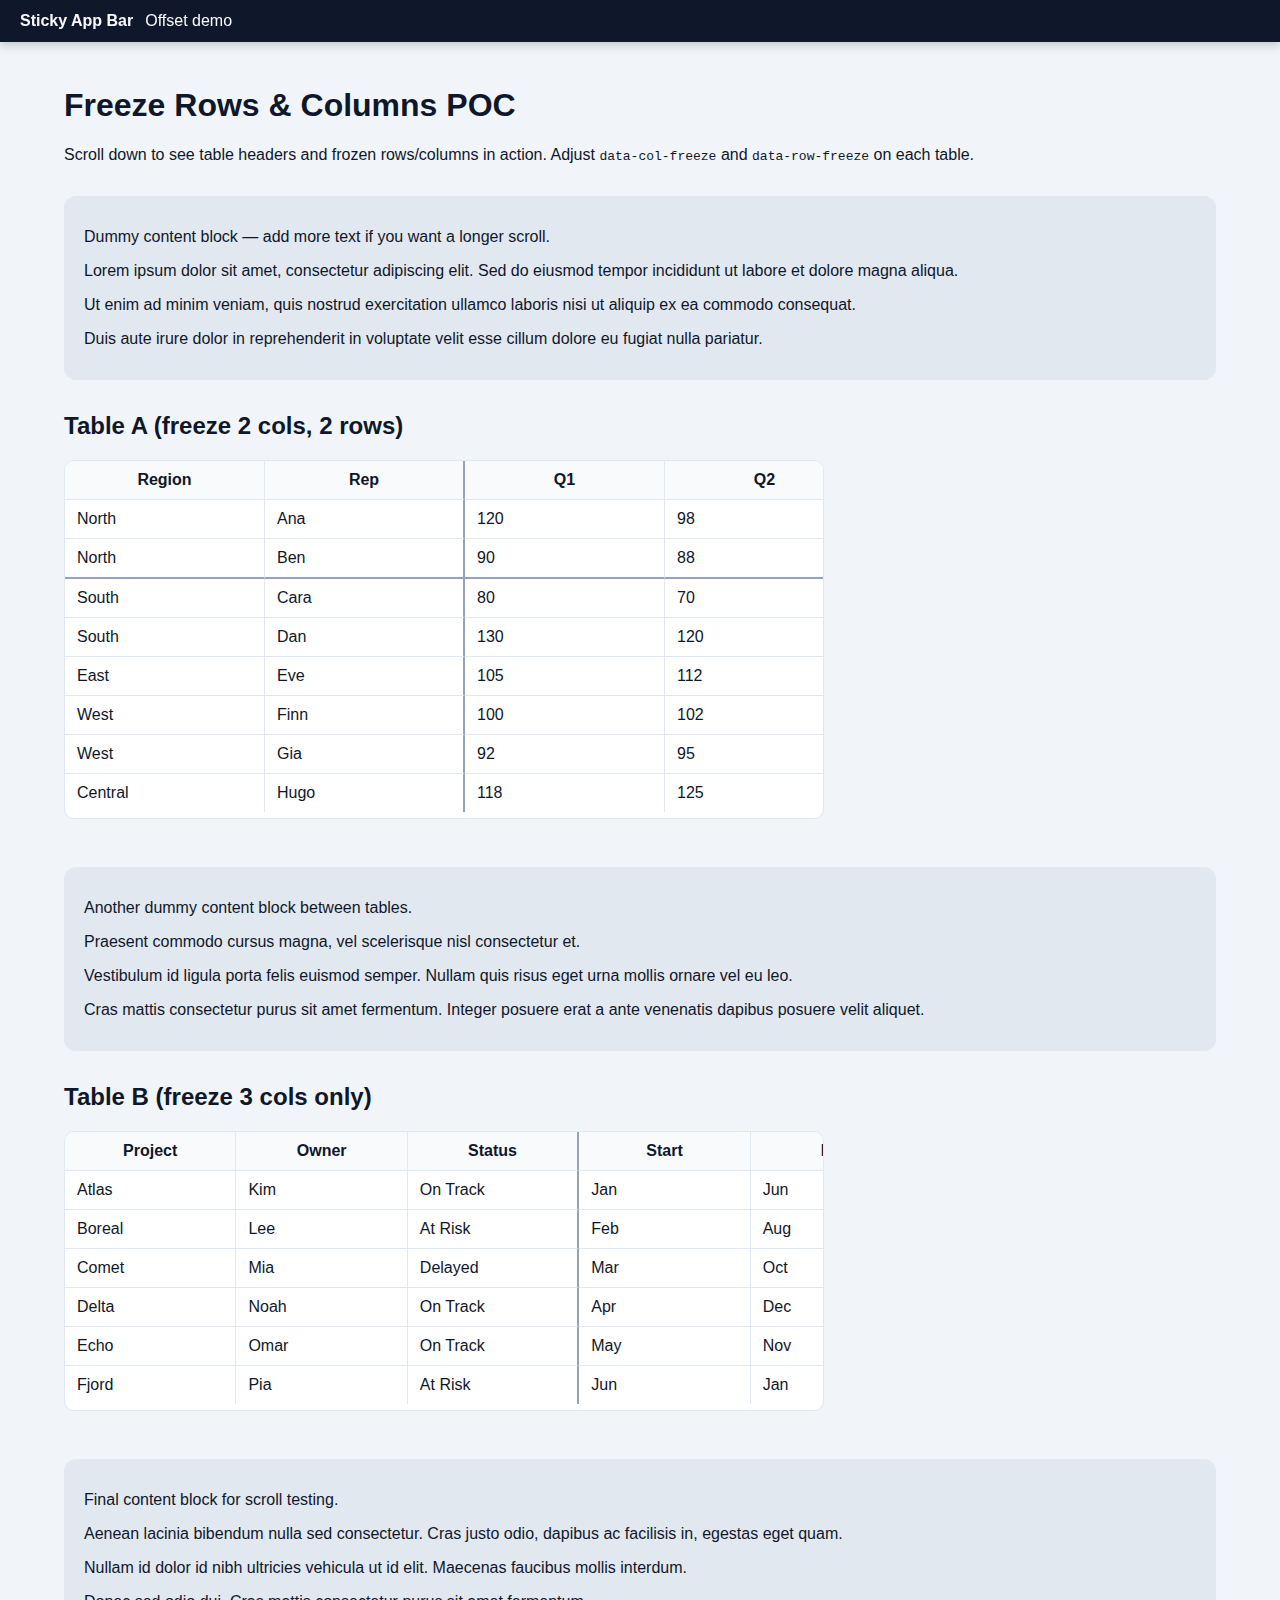
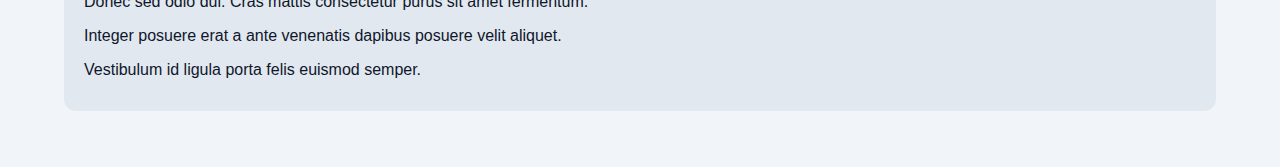
<file: table_freeze_rows_columns/index.html>
<!doctype html>
<html lang="en">
  <head>
    <meta charset="utf-8" />
    <meta name="viewport" content="width=device-width, initial-scale=1" />
    <title>Table Freeze Rows/Columns POC</title>
    <link rel="stylesheet" href="styles.css" />
  </head>
  <body>
    <header class="page-header">
      <div class="page-header__inner">
        <strong>Sticky App Bar</strong>
        <span>Offset demo</span>
      </div>
    </header>

    <main class="page">
      <section class="intro">
        <h1>Freeze Rows & Columns POC</h1>
        <p>
          Scroll down to see table headers and frozen rows/columns in action.
          Adjust <code>data-col-freeze</code> and <code>data-row-freeze</code> on each table.
        </p>
      </section>

      <section class="spacer">
        <p>Dummy content block — add more text if you want a longer scroll.</p>
        <p>Lorem ipsum dolor sit amet, consectetur adipiscing elit. Sed do eiusmod tempor incididunt ut labore et dolore magna aliqua.</p>
        <p>Ut enim ad minim veniam, quis nostrud exercitation ullamco laboris nisi ut aliquip ex ea commodo consequat.</p>
        <p>Duis aute irure dolor in reprehenderit in voluptate velit esse cillum dolore eu fugiat nulla pariatur.</p>
      </section>

      <section class="table-section">
        <h2>Table A (freeze 2 cols, 2 rows)</h2>
        <div class="table-content">
          <table class="freeze-table" data-col-freeze="2" data-row-freeze="2">
            <thead>
              <tr>
                <th>Region</th>
                <th>Rep</th>
                <th>Q1</th>
                <th>Q2</th>
                <th>Q3</th>
                <th>Q4</th>
              </tr>
            </thead>
            <tbody>
              <tr><td>North</td><td>Ana</td><td>120</td><td>98</td><td>110</td><td>140</td></tr>
              <tr><td>North</td><td>Ben</td><td>90</td><td>88</td><td>95</td><td>100</td></tr>
              <tr><td>South</td><td>Cara</td><td>80</td><td>70</td><td>75</td><td>85</td></tr>
              <tr><td>South</td><td>Dan</td><td>130</td><td>120</td><td>115</td><td>150</td></tr>
              <tr><td>East</td><td>Eve</td><td>105</td><td>112</td><td>108</td><td>116</td></tr>
              <tr><td>West</td><td>Finn</td><td>100</td><td>102</td><td>98</td><td>101</td></tr>
              <tr><td>West</td><td>Gia</td><td>92</td><td>95</td><td>94</td><td>99</td></tr>
              <tr><td>Central</td><td>Hugo</td><td>118</td><td>125</td><td>132</td><td>128</td></tr>
            </tbody>
          </table>
        </div>
      </section>

      <section class="spacer">
        <p>Another dummy content block between tables.</p>
        <p>Praesent commodo cursus magna, vel scelerisque nisl consectetur et.</p>
        <p>Vestibulum id ligula porta felis euismod semper. Nullam quis risus eget urna mollis ornare vel eu leo.</p>
        <p>Cras mattis consectetur purus sit amet fermentum. Integer posuere erat a ante venenatis dapibus posuere velit aliquet.</p>
      </section>

      <section class="table-section">
        <h2>Table B (freeze 3 cols only)</h2>
        <div class="table-content">
          <table class="freeze-table" data-col-freeze="3">
            <thead>
              <tr>
                <th>Project</th>
                <th>Owner</th>
                <th>Status</th>
                <th>Start</th>
                <th>End</th>
                <th>Budget</th>
                <th>Risk</th>
              </tr>
            </thead>
            <tbody>
              <tr><td>Atlas</td><td>Kim</td><td>On Track</td><td>Jan</td><td>Jun</td><td>$120k</td><td>Low</td></tr>
              <tr><td>Boreal</td><td>Lee</td><td>At Risk</td><td>Feb</td><td>Aug</td><td>$200k</td><td>Medium</td></tr>
              <tr><td>Comet</td><td>Mia</td><td>Delayed</td><td>Mar</td><td>Oct</td><td>$310k</td><td>High</td></tr>
              <tr><td>Delta</td><td>Noah</td><td>On Track</td><td>Apr</td><td>Dec</td><td>$90k</td><td>Low</td></tr>
              <tr><td>Echo</td><td>Omar</td><td>On Track</td><td>May</td><td>Nov</td><td>$160k</td><td>Low</td></tr>
              <tr><td>Fjord</td><td>Pia</td><td>At Risk</td><td>Jun</td><td>Jan</td><td>$240k</td><td>Medium</td></tr>
            </tbody>
          </table>
        </div>
      </section>

      <section class="spacer">
        <p>Final content block for scroll testing.</p>
        <p>Aenean lacinia bibendum nulla sed consectetur. Cras justo odio, dapibus ac facilisis in, egestas eget quam.</p>
        <p>Nullam id dolor id nibh ultricies vehicula ut id elit. Maecenas faucibus mollis interdum.</p>
        <p>Donec sed odio dui. Cras mattis consectetur purus sit amet fermentum.</p>
        <p>Integer posuere erat a ante venenatis dapibus posuere velit aliquet.</p>
        <p>Vestibulum id ligula porta felis euismod semper.</p>
      </section>
    </main>

    <script src="script.js"></script>
    <script>
      const tableFreeze = new TableFreezeController({
        offsetSelector: ".page-header",
      });
      tableFreeze.init();
    </script>
  </body>
</html>
</file>
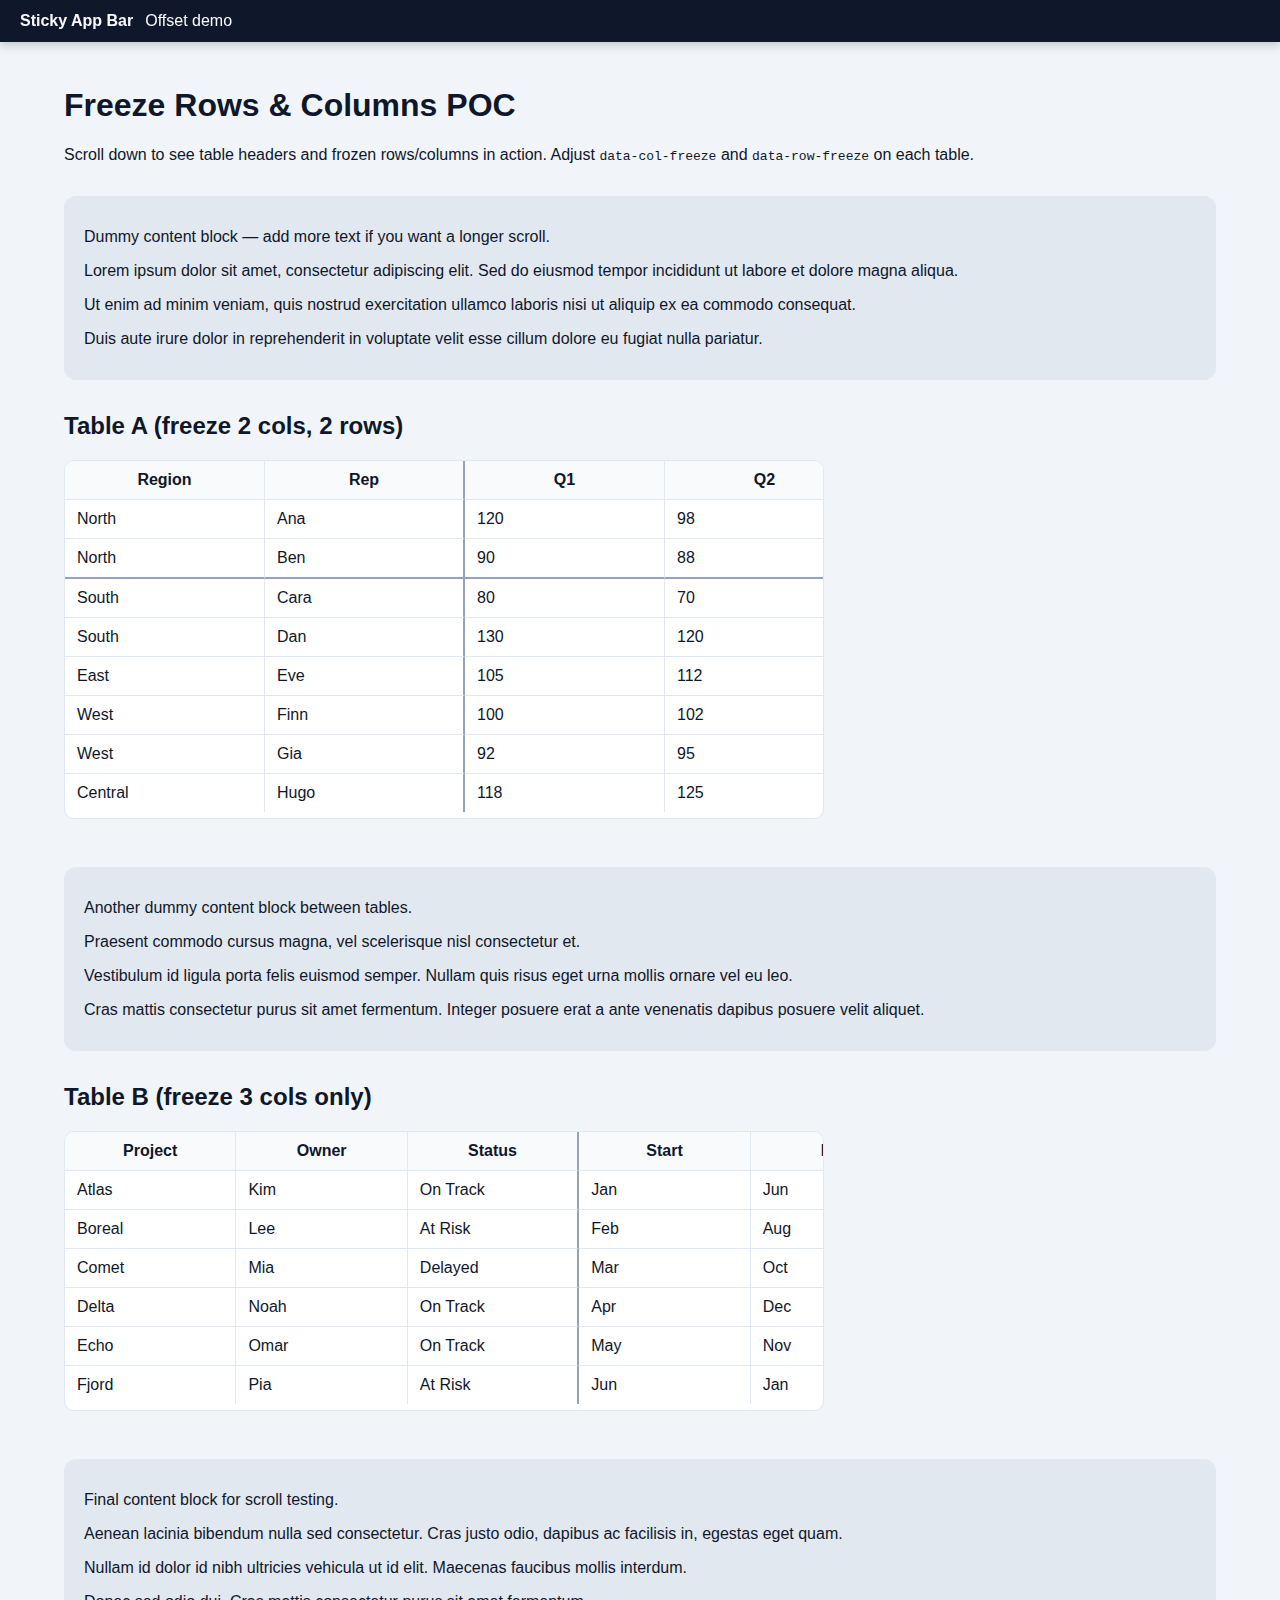
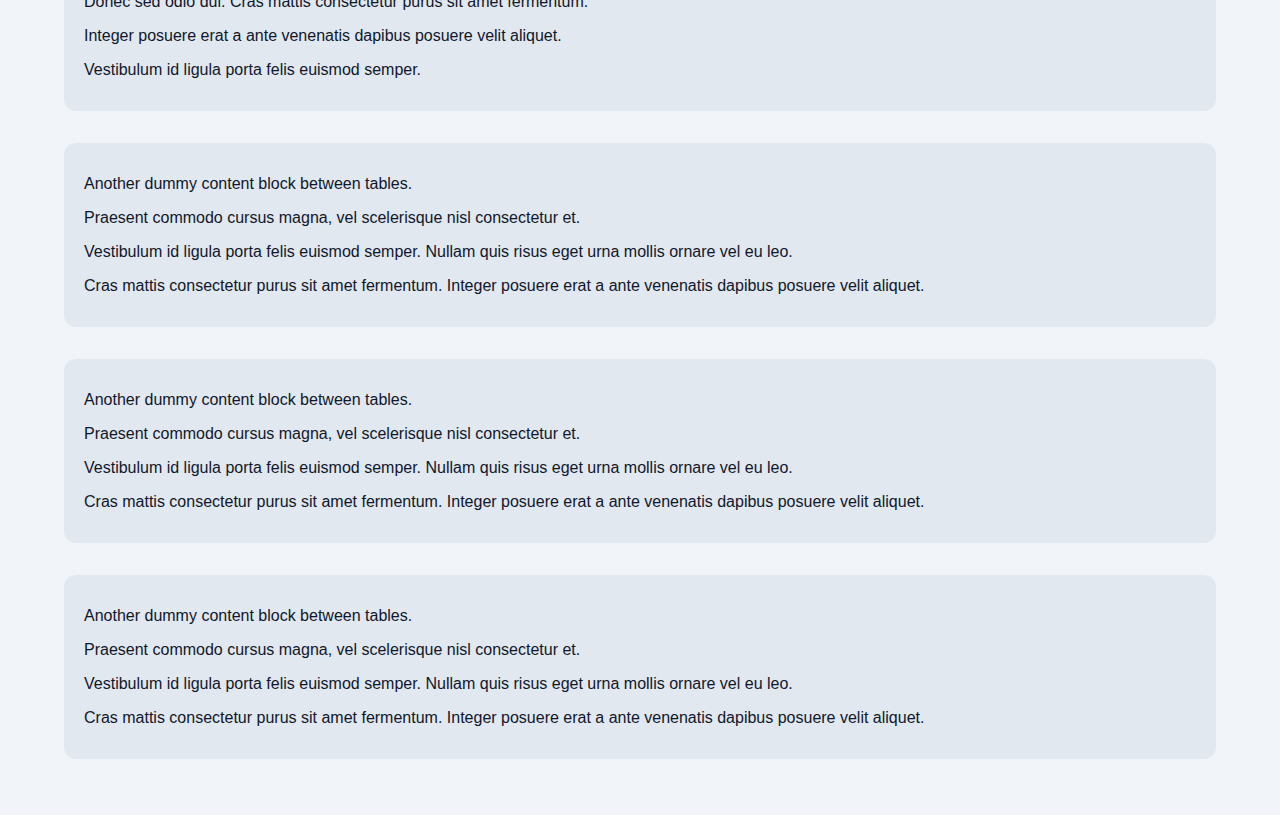
<file: table_freeze_rows_columns_modular/index.html>
<!doctype html>
<html lang="en">
  <head>
    <meta charset="utf-8" />
    <meta name="viewport" content="width=device-width, initial-scale=1" />
    <title>Table Freeze Rows/Columns POC</title>
    <link rel="stylesheet" href="styles.css" />
  </head>
  <body>
    <header class="page-header">
      <div class="page-header__inner">
        <strong>Sticky App Bar</strong>
        <span>Offset demo</span>
      </div>
    </header>

    <main class="page">
      <section class="intro">
        <h1>Freeze Rows & Columns POC</h1>
        <p>
          Scroll down to see table headers and frozen rows/columns in action.
          Adjust <code>data-col-freeze</code> and <code>data-row-freeze</code> on each table.
        </p>
      </section>

      <section class="spacer">
        <p>Dummy content block — add more text if you want a longer scroll.</p>
        <p>Lorem ipsum dolor sit amet, consectetur adipiscing elit. Sed do eiusmod tempor incididunt ut labore et dolore magna aliqua.</p>
        <p>Ut enim ad minim veniam, quis nostrud exercitation ullamco laboris nisi ut aliquip ex ea commodo consequat.</p>
        <p>Duis aute irure dolor in reprehenderit in voluptate velit esse cillum dolore eu fugiat nulla pariatur.</p>
      </section>

      <section class="table-section">
        <h2>Table A (freeze 2 cols, 2 rows)</h2>
        <div class="table-content">
          <table class="freeze-table" data-col-freeze="2" data-row-freeze="2">
            <thead>
              <tr>
                <th>Region</th>
                <th>Rep</th>
                <th>Q1</th>
                <th>Q2</th>
                <th>Q3</th>
                <th>Q4</th>
              </tr>
            </thead>
            <tbody>
              <tr><td>North</td><td>Ana</td><td>120</td><td>98</td><td>110</td><td>140</td></tr>
              <tr><td>North</td><td>Ben</td><td>90</td><td>88</td><td>95</td><td>100</td></tr>
              <tr><td>South</td><td>Cara</td><td>80</td><td>70</td><td>75</td><td>85</td></tr>
              <tr><td>South</td><td>Dan</td><td>130</td><td>120</td><td>115</td><td>150</td></tr>
              <tr><td>East</td><td>Eve</td><td>105</td><td>112</td><td>108</td><td>116</td></tr>
              <tr><td>West</td><td>Finn</td><td>100</td><td>102</td><td>98</td><td>101</td></tr>
              <tr><td>West</td><td>Gia</td><td>92</td><td>95</td><td>94</td><td>99</td></tr>
              <tr><td>Central</td><td>Hugo</td><td>118</td><td>125</td><td>132</td><td>128</td></tr>
            </tbody>
          </table>
        </div>
      </section>

      <section class="spacer">
        <p>Another dummy content block between tables.</p>
        <p>Praesent commodo cursus magna, vel scelerisque nisl consectetur et.</p>
        <p>Vestibulum id ligula porta felis euismod semper. Nullam quis risus eget urna mollis ornare vel eu leo.</p>
        <p>Cras mattis consectetur purus sit amet fermentum. Integer posuere erat a ante venenatis dapibus posuere velit aliquet.</p>
      </section>


      <section class="table-section">
        <h2>Table B (freeze 3 cols only)</h2>
        <div class="table-content">
          <table class="freeze-table" data-col-freeze="3">
            <thead>
              <tr>
                <th>Project</th>
                <th>Owner</th>
                <th>Status</th>
                <th>Start</th>
                <th>End</th>
                <th>Budget</th>
                <th>Risk</th>
              </tr>
            </thead>
            <tbody>
              <tr><td>Atlas</td><td>Kim</td><td>On Track</td><td>Jan</td><td>Jun</td><td>$120k</td><td>Low</td></tr>
              <tr><td>Boreal</td><td>Lee</td><td>At Risk</td><td>Feb</td><td>Aug</td><td>$200k</td><td>Medium</td></tr>
              <tr><td>Comet</td><td>Mia</td><td>Delayed</td><td>Mar</td><td>Oct</td><td>$310k</td><td>High</td></tr>
              <tr><td>Delta</td><td>Noah</td><td>On Track</td><td>Apr</td><td>Dec</td><td>$90k</td><td>Low</td></tr>
              <tr><td>Echo</td><td>Omar</td><td>On Track</td><td>May</td><td>Nov</td><td>$160k</td><td>Low</td></tr>
              <tr><td>Fjord</td><td>Pia</td><td>At Risk</td><td>Jun</td><td>Jan</td><td>$240k</td><td>Medium</td></tr>
            </tbody>
          </table>
        </div>
      </section>

      <section class="spacer">
        <p>Final content block for scroll testing.</p>
        <p>Aenean lacinia bibendum nulla sed consectetur. Cras justo odio, dapibus ac facilisis in, egestas eget quam.</p>
        <p>Nullam id dolor id nibh ultricies vehicula ut id elit. Maecenas faucibus mollis interdum.</p>
        <p>Donec sed odio dui. Cras mattis consectetur purus sit amet fermentum.</p>
        <p>Integer posuere erat a ante venenatis dapibus posuere velit aliquet.</p>
        <p>Vestibulum id ligula porta felis euismod semper.</p>
      </section>

      
       <section class="spacer">
        <p>Another dummy content block between tables.</p>
        <p>Praesent commodo cursus magna, vel scelerisque nisl consectetur et.</p>
        <p>Vestibulum id ligula porta felis euismod semper. Nullam quis risus eget urna mollis ornare vel eu leo.</p>
        <p>Cras mattis consectetur purus sit amet fermentum. Integer posuere erat a ante venenatis dapibus posuere velit aliquet.</p>
      </section>


       <section class="spacer">
        <p>Another dummy content block between tables.</p>
        <p>Praesent commodo cursus magna, vel scelerisque nisl consectetur et.</p>
        <p>Vestibulum id ligula porta felis euismod semper. Nullam quis risus eget urna mollis ornare vel eu leo.</p>
        <p>Cras mattis consectetur purus sit amet fermentum. Integer posuere erat a ante venenatis dapibus posuere velit aliquet.</p>
      </section>


       <section class="spacer">
        <p>Another dummy content block between tables.</p>
        <p>Praesent commodo cursus magna, vel scelerisque nisl consectetur et.</p>
        <p>Vestibulum id ligula porta felis euismod semper. Nullam quis risus eget urna mollis ornare vel eu leo.</p>
        <p>Cras mattis consectetur purus sit amet fermentum. Integer posuere erat a ante venenatis dapibus posuere velit aliquet.</p>
      </section>
    </main>

    <script type="module">
      import TableFreezeController from './table-freeze-controller.js';
      
      const tableFreeze = new TableFreezeController({
        offsetSelector: ".page-header",
      });
      tableFreeze.init();
      
      // Expose for debugging (optional)
      window.tableFreeze = tableFreeze;
    </script>
  </body>
</html>
</file>
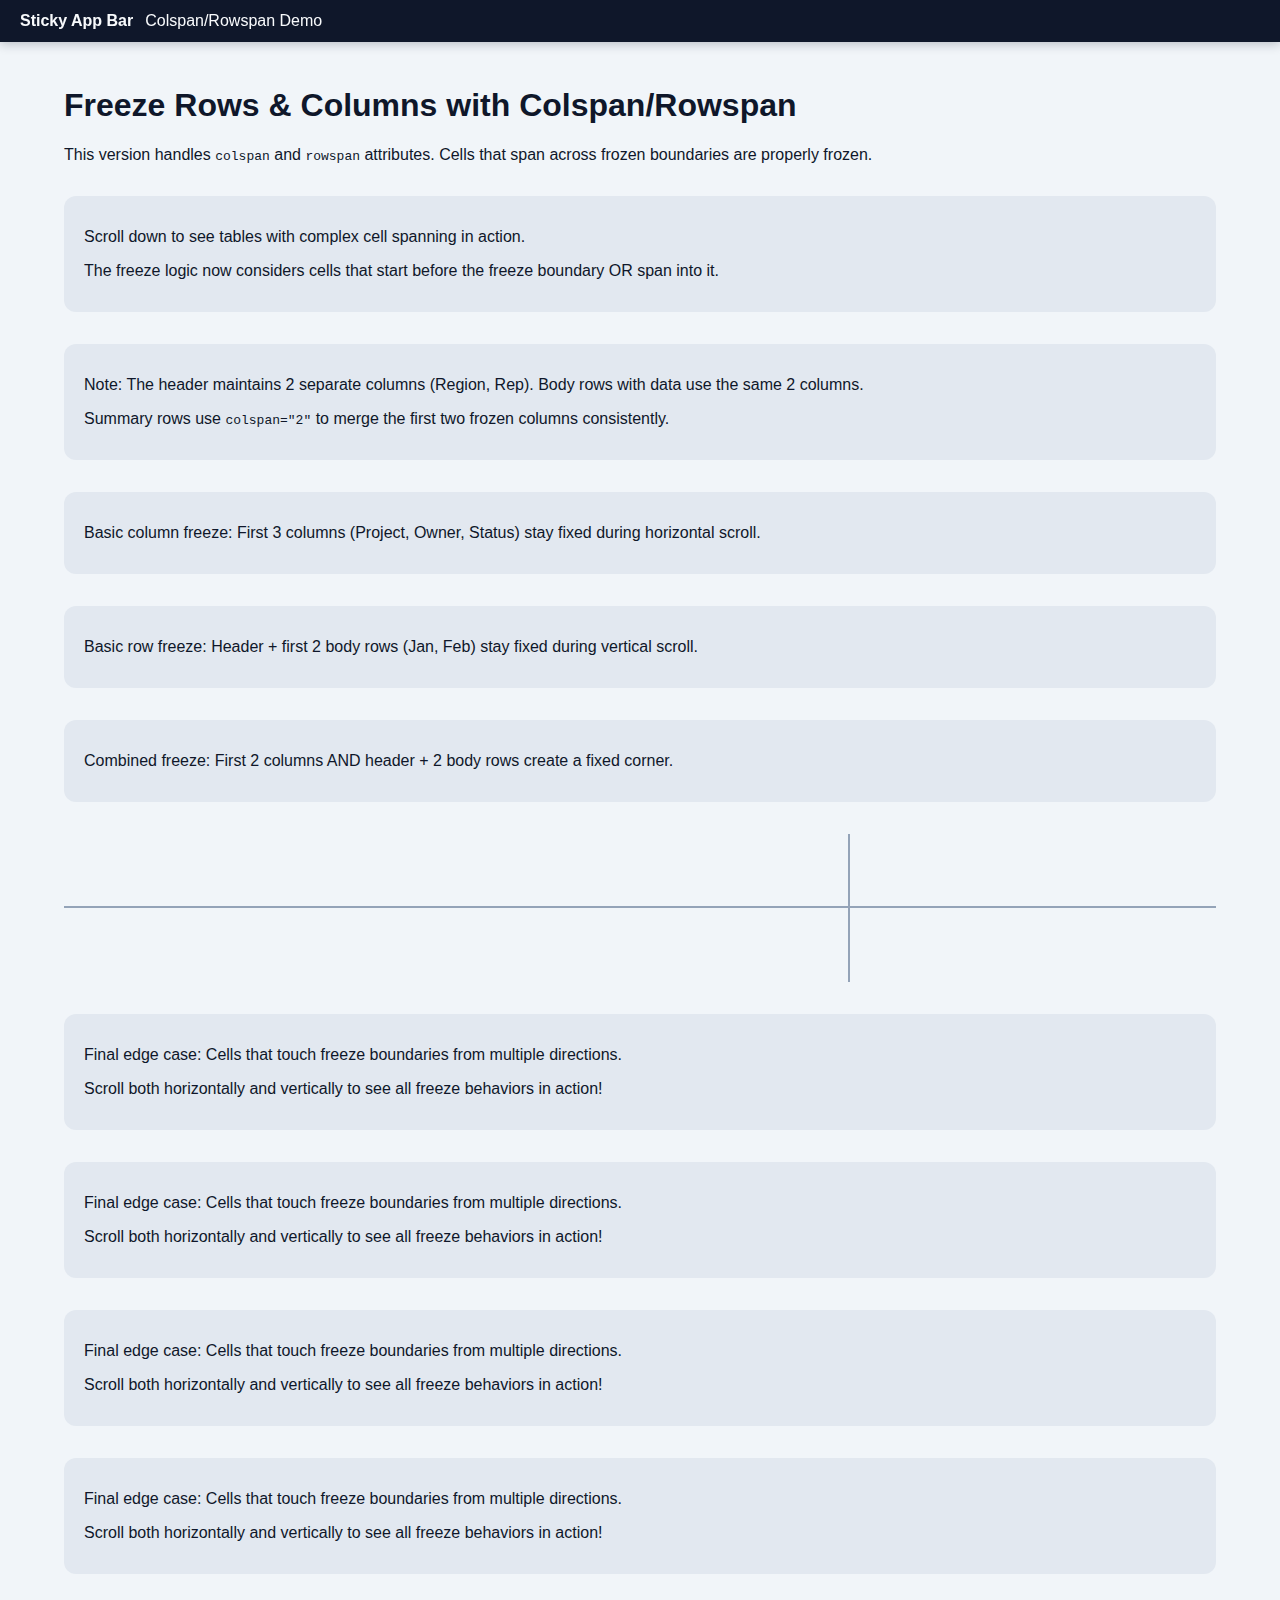
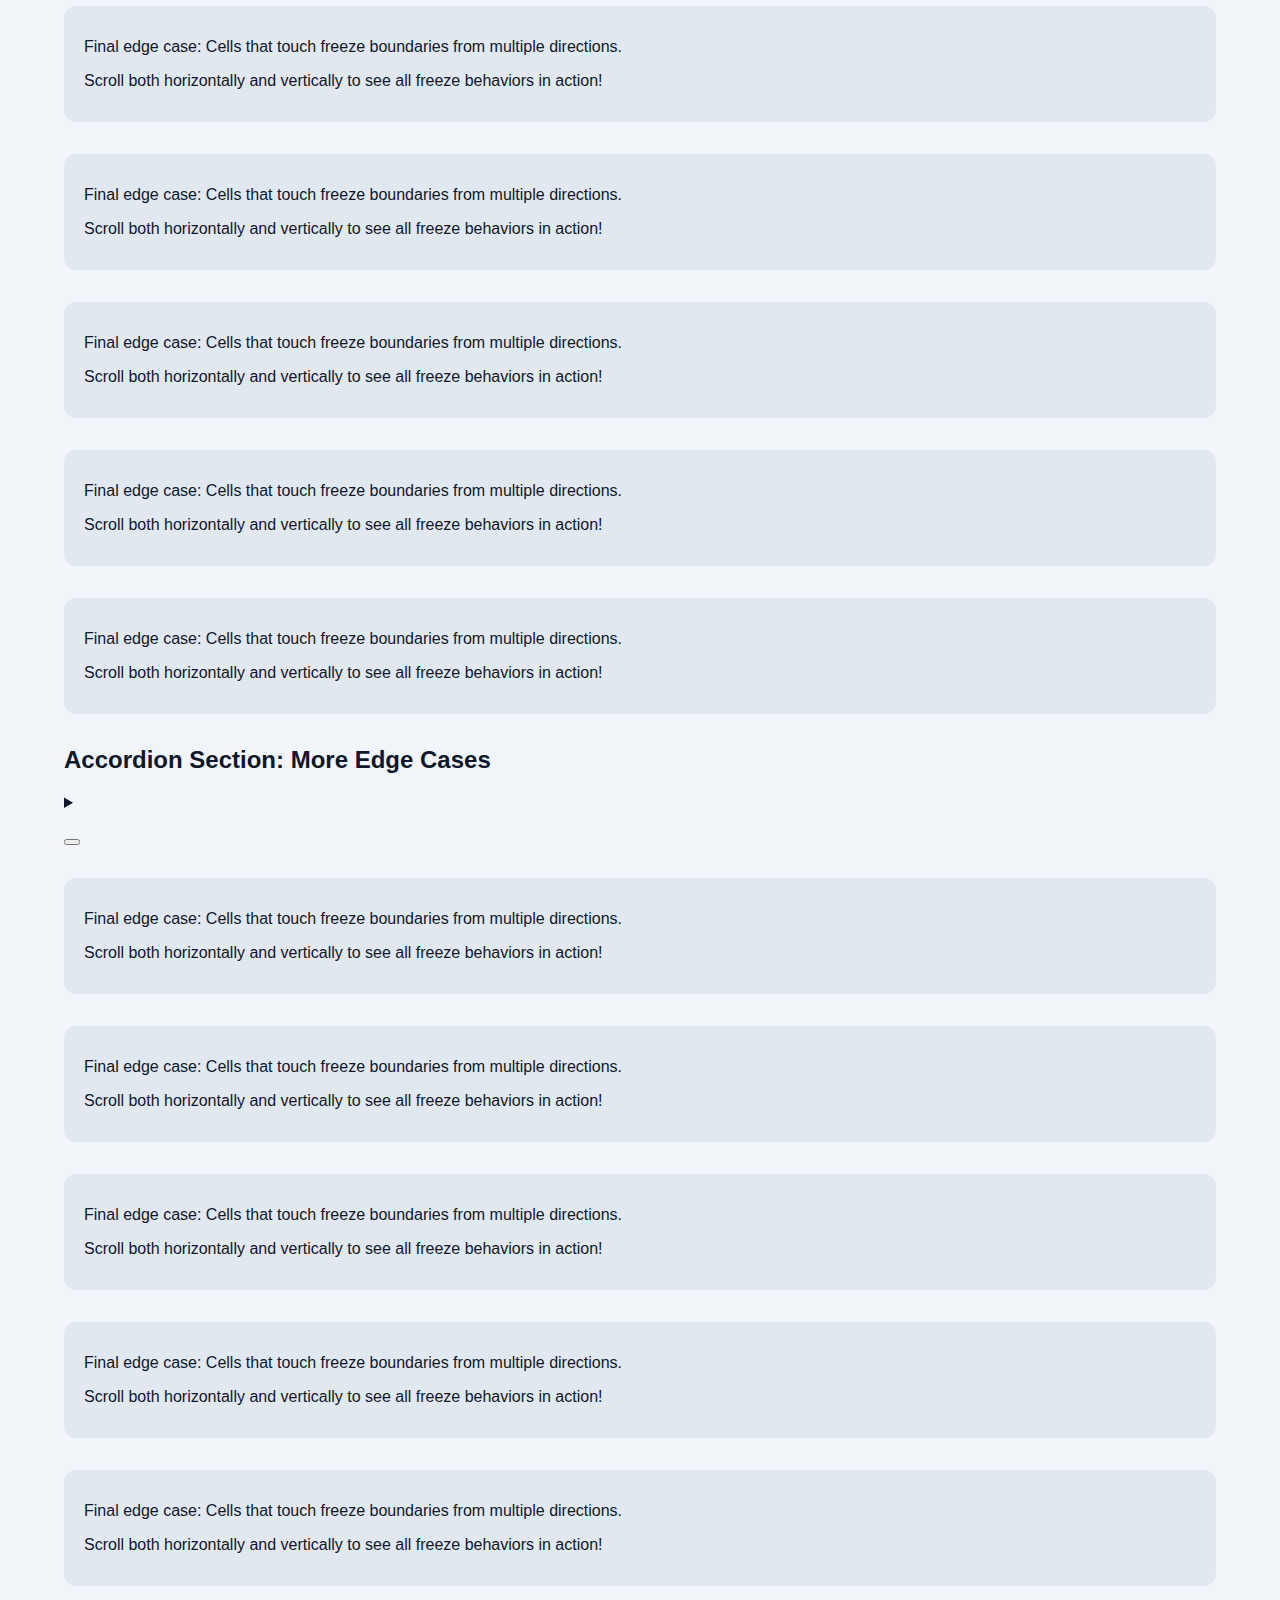
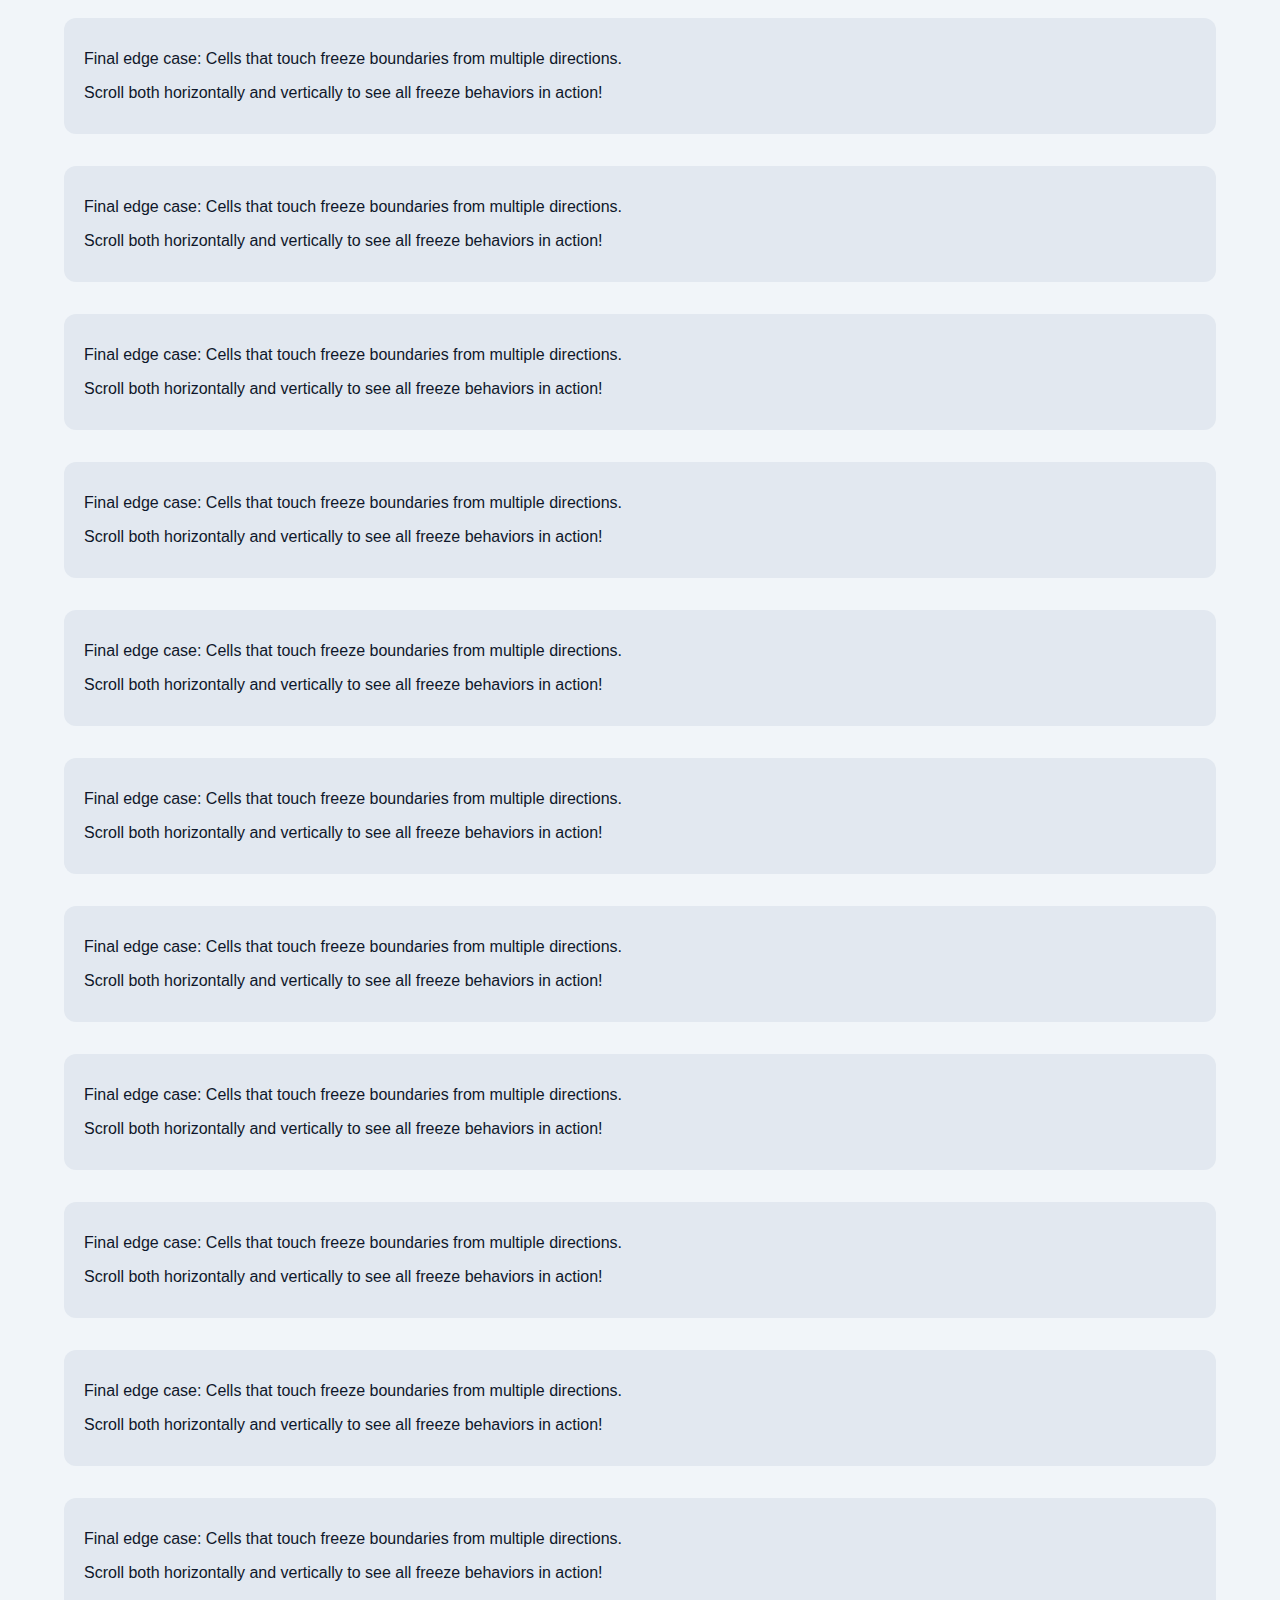
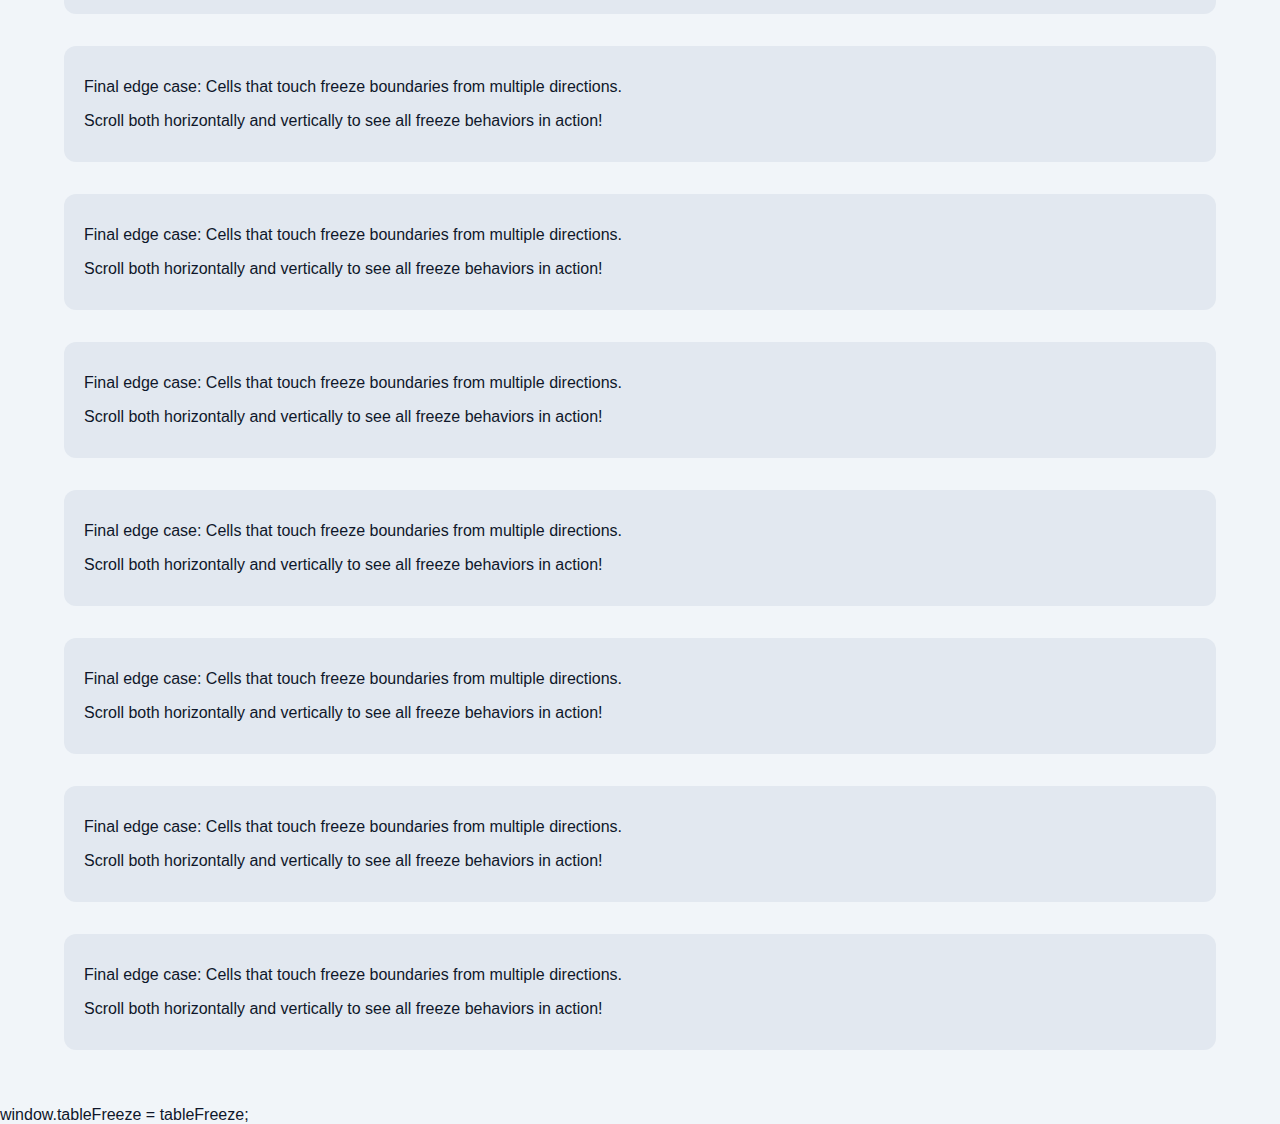
<file: table_freeze_rows_columns_spans/index.html>
<!doctype html>
<html lang="en">

<head>
  <meta charset="utf-8" />
  <meta name="viewport" content="width=device-width, initial-scale=1" />
  <title>Table Freeze with Colspan/Rowspan Support</title>
  <link rel="stylesheet"
    href="https://cdn.document360.net/static/editor360-assets/itcss/compiled-css/prod/preview.min.css">
  <link rel="stylesheet" href="styles.css" />
</head>

<body>
  <header class="page-header">
    <div class="page-header__inner">
      <strong>Sticky App Bar</strong>
      <span>Colspan/Rowspan Demo</span>
    </div>
  </header>

  <main class="page editor360-published-content">
    <section class="intro">
      <h1>Freeze Rows & Columns with Colspan/Rowspan</h1>
      <p>
        This version handles <code>colspan</code> and <code>rowspan</code> attributes.
        Cells that span across frozen boundaries are properly frozen.
      </p>
    </section>

    <section class="spacer">
      <p>Scroll down to see tables with complex cell spanning in action.</p>
      <p>The freeze logic now considers cells that start before the freeze boundary OR span into it.</p>
    </section>

    <section class="spacer">
      <p>Note: The header maintains 2 separate columns (Region, Rep). Body rows with data use the same 2 columns.</p>
      <p>Summary rows use <code>colspan="2"</code> to merge the first two frozen columns consistently.</p>
    </section>

    <!-- BASIC EXAMPLES: No Spans -->

    <section class="spacer">
      <p>Basic column freeze: First 3 columns (Project, Owner, Status) stay fixed during horizontal scroll.</p>
    </section>

    <section class="spacer">
      <p>Basic row freeze: Header + first 2 body rows (Jan, Feb) stay fixed during vertical scroll.</p>
    </section>

    <section class="spacer">
      <p>Combined freeze: First 2 columns AND header + 2 body rows create a fixed corner.</p>
    </section>

    <div data-type="table-content">
      <table width="1572" class="editor360-table" borderstyle="solid" data-row-freeze="4" data-col-freeze="2"
        style="max-width:1572px;width:1572px;">
        <colgroup>
          <col style="width:393px;">
          <col style="width:393px;">
          <col style="width:393px;">
          <col style="width:393px;">
        </colgroup>
        <tbody>
          <tr>
            <th colspan="1" rowspan="1" colwidth="393">
              <p data-block-id="mldplm4b-93mjg4-127"></p>
            </th>
            <th colspan="1" rowspan="1" colwidth="393">
              <p data-block-id="mldplzk2-h9u83w-129"></p>
            </th>
            <th colspan="1" rowspan="1" colwidth="393">
              <p data-block-id="mldpodkw-m3h9a8-161"></p>
            </th>
            <th colspan="1" rowspan="1" colwidth="393">
              <p data-block-id="mldpm8zw-a09l1u-130"></p>
            </th>
          </tr>
          <tr>
            <td colspan="1" rowspan="1" colwidth="393">
              <p data-block-id="mldpodkw-gxuo0n-162"></p>
            </td>
            <td colspan="1" rowspan="1" colwidth="393">
              <p data-block-id="mldpodkw-ijdnt4-163"></p>
            </td>
            <td colspan="1" rowspan="1" colwidth="393">
              <p data-block-id="mldpodkw-r6v6w3-164"></p>
            </td>
            <td colspan="1" rowspan="1" colwidth="393">
              <p data-block-id="mldpodkx-0rpq99-165"></p>
            </td>
          </tr>
          <tr>
            <td colspan="1" rowspan="1" colwidth="393">
              <p data-block-id="mldpodkx-oeu9cv-166"></p>
            </td>
            <td colspan="1" rowspan="1" colwidth="393">
              <p data-block-id="mldpodkx-epe92z-167"></p>
            </td>
            <td colspan="1" rowspan="1" colwidth="393">
              <p data-block-id="mldpodkx-dh1owz-168"></p>
            </td>
            <td colspan="1" rowspan="1" colwidth="393">
              <p data-block-id="mldpodkx-6hpn8d-169"></p>
            </td>
          </tr>
          <tr>
            <td colspan="1" rowspan="1" colwidth="393">
              <p data-block-id="mldpmidl-irfxvc-133"></p>
            </td>
            <td colspan="1" rowspan="1" colwidth="393">
              <p data-block-id="mldpodkx-5gl3pm-170"></p>
            </td>
            <td colspan="1" rowspan="1" colwidth="393">
              <p data-block-id="mldpodkx-x9z4pe-171"></p>
            </td>
            <td colspan="1" rowspan="1" colwidth="393">
              <p data-block-id="mldpodky-ott9qa-172"></p>
            </td>
          </tr>
          <tr>
            <td colspan="1" rowspan="1" colwidth="393">
              <p data-block-id="mldpmfek-z087qu-132"></p>
            </td>
            <td colspan="1" rowspan="1" colwidth="393">
              <p data-block-id="mldpodky-ahh3nu-173"></p>
            </td>
            <td colspan="1" rowspan="1" colwidth="393">
              <p data-block-id="mldpodky-xwu2nc-174"></p>
            </td>
            <td colspan="1" rowspan="1" colwidth="393">
              <p data-block-id="mldpodky-odgvf2-175"></p>
            </td>
          </tr>
          <tr>
            <td colspan="1" rowspan="1" colwidth="393">
              <p data-block-id="mldpmd45-t1haql-131"></p>
            </td>
            <td colspan="1" rowspan="1" colwidth="393">
              <p data-block-id="mldpodky-bn1sgb-176"></p>
            </td>
            <td colspan="1" rowspan="1" colwidth="393">
              <div data-type="table-content">
                <table width="354" class="editor360-table" borderstyle="solid" style="max-width:354px;width:354px;">
                  <colgroup>
                    <col style="width:118px;">
                    <col style="width:118px;">
                    <col style="width:118px;">
                  </colgroup>
                  <tbody>
                    <tr>
                      <th colspan="1" rowspan="1" colwidth="118">
                        <p data-block-id="mldpn63h-eef8et-135"></p>
                      </th>
                      <th colspan="1" rowspan="1" colwidth="118">
                        <p data-block-id="mldpodkz-1fsg85-177"></p>
                      </th>
                      <th colspan="1" rowspan="1" colwidth="118">
                        <p data-block-id="mldpodkz-i77rdo-178"></p>
                      </th>
                    </tr>
                    <tr>
                      <td colspan="1" rowspan="1" colwidth="118">
                        <p data-block-id="mldpodkz-2wt04n-179"></p>
                      </td>
                      <td colspan="1" rowspan="1" colwidth="118">
                        <p data-block-id="mldpodkz-933lnm-180"></p>
                      </td>
                      <td colspan="1" rowspan="1" colwidth="118">
                        <p data-block-id="mldpodkz-y9yyvh-181"></p>
                      </td>
                    </tr>
                    <tr>
                      <td colspan="1" rowspan="1" colwidth="118">
                        <p data-block-id="mldpodkz-vu4uix-182"></p>
                      </td>
                      <td colspan="1" rowspan="1" colwidth="118">
                        <p data-block-id="mldpodkz-ddoqen-183"></p>
                      </td>
                      <td colspan="1" rowspan="1" colwidth="118">
                        <p data-block-id="mldpodkz-8efg49-184"></p>
                      </td>
                    </tr>
                  </tbody>
                </table>
              </div>
            </td>
            <td colspan="1" rowspan="1" colwidth="393">
              <p data-block-id="mldpodl0-zgkk9y-185"></p>
            </td>
          </tr>
        </tbody>
      </table>
    </div>


    <!-- COLSPAN EXAMPLES -->


    <section class="spacer">
      <p>Final edge case: Cells that touch freeze boundaries from multiple directions.</p>
      <p>Scroll both horizontally and vertically to see all freeze behaviors in action!</p>
    </section>
    <section class="spacer">
      <p>Final edge case: Cells that touch freeze boundaries from multiple directions.</p>
      <p>Scroll both horizontally and vertically to see all freeze behaviors in action!</p>
    </section>
    <section class="spacer">
      <p>Final edge case: Cells that touch freeze boundaries from multiple directions.</p>
      <p>Scroll both horizontally and vertically to see all freeze behaviors in action!</p>
    </section>
    <section class="spacer">
      <p>Final edge case: Cells that touch freeze boundaries from multiple directions.</p>
      <p>Scroll both horizontally and vertically to see all freeze behaviors in action!</p>
    </section>
    <section class="spacer">
      <p>Final edge case: Cells that touch freeze boundaries from multiple directions.</p>
      <p>Scroll both horizontally and vertically to see all freeze behaviors in action!</p>
    </section>
    <section class="spacer">
      <p>Final edge case: Cells that touch freeze boundaries from multiple directions.</p>
      <p>Scroll both horizontally and vertically to see all freeze behaviors in action!</p>
    </section>
    <section class="spacer">
      <p>Final edge case: Cells that touch freeze boundaries from multiple directions.</p>
      <p>Scroll both horizontally and vertically to see all freeze behaviors in action!</p>
    </section>
    <section class="spacer">
      <p>Final edge case: Cells that touch freeze boundaries from multiple directions.</p>
      <p>Scroll both horizontally and vertically to see all freeze behaviors in action!</p>
    </section>
    <section class="spacer">
      <p>Final edge case: Cells that touch freeze boundaries from multiple directions.</p>
      <p>Scroll both horizontally and vertically to see all freeze behaviors in action!</p>
    </section>
    <section class="accordion">
      <h2>Accordion Section: More Edge Cases</h2>
      <div class="details-wrapper details-wrapper_rendered" data-type="details-wrapper">
        <details data-opened="true" data-button-align="right" data-details-border="withBorder" data-expand-icon="arrow"
          data-lock="false">
          <summary>
            <p data-block-id="mldpljlg-ajrds6-124"></p>
          </summary>
          <div data-type="details-content">
            <div data-type="table-content">
              <table width="1572" class="editor360-table" borderstyle="solid" data-row-freeze="4" data-col-freeze="2"
                style="max-width:1572px;width:1572px;">
                <colgroup>
                  <col style="width:393px;">
                  <col style="width:393px;">
                  <col style="width:393px;">
                  <col style="width:393px;">
                </colgroup>
                <tbody>
                  <tr>
                    <th colspan="1" rowspan="1" colwidth="393">
                      <p data-block-id="mldplm4b-93mjg4-127"></p>
                    </th>
                    <th colspan="1" rowspan="1" colwidth="393">
                      <p data-block-id="mldplzk2-h9u83w-129"></p>
                    </th>
                    <th colspan="1" rowspan="1" colwidth="393">
                      <p data-block-id="mldpodkw-m3h9a8-161"></p>
                    </th>
                    <th colspan="1" rowspan="1" colwidth="393">
                      <p data-block-id="mldpm8zw-a09l1u-130"></p>
                    </th>
                  </tr>
                  <tr>
                    <td colspan="1" rowspan="1" colwidth="393">
                      <p data-block-id="mldpodkw-gxuo0n-162"></p>
                    </td>
                    <td colspan="1" rowspan="1" colwidth="393">
                      <p data-block-id="mldpodkw-ijdnt4-163"></p>
                    </td>
                    <td colspan="1" rowspan="1" colwidth="393">
                      <p data-block-id="mldpodkw-r6v6w3-164"></p>
                    </td>
                    <td colspan="1" rowspan="1" colwidth="393">
                      <p data-block-id="mldpodkx-0rpq99-165"></p>
                    </td>
                  </tr>
                  <tr>
                    <td colspan="1" rowspan="1" colwidth="393">
                      <p data-block-id="mldpodkx-oeu9cv-166"></p>
                    </td>
                    <td colspan="1" rowspan="1" colwidth="393">
                      <p data-block-id="mldpodkx-epe92z-167"></p>
                    </td>
                    <td colspan="1" rowspan="1" colwidth="393">
                      <p data-block-id="mldpodkx-dh1owz-168"></p>
                    </td>
                    <td colspan="1" rowspan="1" colwidth="393">
                      <p data-block-id="mldpodkx-6hpn8d-169"></p>
                    </td>
                  </tr>
                  <tr>
                    <td colspan="1" rowspan="1" colwidth="393">
                      <p data-block-id="mldpmidl-irfxvc-133"></p>
                    </td>
                    <td colspan="1" rowspan="1" colwidth="393">
                      <p data-block-id="mldpodkx-5gl3pm-170"></p>
                    </td>
                    <td colspan="1" rowspan="1" colwidth="393">
                      <p data-block-id="mldpodkx-x9z4pe-171"></p>
                    </td>
                    <td colspan="1" rowspan="1" colwidth="393">
                      <p data-block-id="mldpodky-ott9qa-172"></p>
                    </td>
                  </tr>
                  <tr>
                    <td colspan="1" rowspan="1" colwidth="393">
                      <p data-block-id="mldpmfek-z087qu-132"></p>
                    </td>
                    <td colspan="1" rowspan="1" colwidth="393">
                      <p data-block-id="mldpodky-ahh3nu-173"></p>
                    </td>
                    <td colspan="1" rowspan="1" colwidth="393">
                      <p data-block-id="mldpodky-xwu2nc-174"></p>
                    </td>
                    <td colspan="1" rowspan="1" colwidth="393">
                      <p data-block-id="mldpodky-odgvf2-175"></p>
                    </td>
                  </tr>
                  <tr>
                    <td colspan="1" rowspan="1" colwidth="393">
                      <p data-block-id="mldpmd45-t1haql-131"></p>
                    </td>
                    <td colspan="1" rowspan="1" colwidth="393">
                      <p data-block-id="mldpodky-bn1sgb-176"></p>
                    </td>
                    <td colspan="1" rowspan="1" colwidth="393">
                      <div data-type="table-content">
                        <table width="354" class="editor360-table" borderstyle="solid"
                          style="max-width:354px;width:354px;">
                          <colgroup>
                            <col style="width:118px;">
                            <col style="width:118px;">
                            <col style="width:118px;">
                          </colgroup>
                          <tbody>
                            <tr>
                              <th colspan="1" rowspan="1" colwidth="118">
                                <p data-block-id="mldpn63h-eef8et-135"></p>
                              </th>
                              <th colspan="1" rowspan="1" colwidth="118">
                                <p data-block-id="mldpodkz-1fsg85-177"></p>
                              </th>
                              <th colspan="1" rowspan="1" colwidth="118">
                                <p data-block-id="mldpodkz-i77rdo-178"></p>
                              </th>
                            </tr>
                            <tr>
                              <td colspan="1" rowspan="1" colwidth="118">
                                <p data-block-id="mldpodkz-2wt04n-179"></p>
                              </td>
                              <td colspan="1" rowspan="1" colwidth="118">
                                <p data-block-id="mldpodkz-933lnm-180"></p>
                              </td>
                              <td colspan="1" rowspan="1" colwidth="118">
                                <p data-block-id="mldpodkz-y9yyvh-181"></p>
                              </td>
                            </tr>
                            <tr>
                              <td colspan="1" rowspan="1" colwidth="118">
                                <p data-block-id="mldpodkz-vu4uix-182"></p>
                              </td>
                              <td colspan="1" rowspan="1" colwidth="118">
                                <p data-block-id="mldpodkz-ddoqen-183"></p>
                              </td>
                              <td colspan="1" rowspan="1" colwidth="118">
                                <p data-block-id="mldpodkz-8efg49-184"></p>
                              </td>
                            </tr>
                          </tbody>
                        </table>
                      </div>
                    </td>
                    <td colspan="1" rowspan="1" colwidth="393">
                      <p data-block-id="mldpodl0-zgkk9y-185"></p>
                    </td>
                  </tr>
                </tbody>
              </table>
            </div>
          </div>
        </details><button class="details-arrow" type="details"></button>
      </div>

      <p data-block-id="mldpljlg-o5m30n-126"></p>
    </section>
    <section class="spacer">
      <p>Final edge case: Cells that touch freeze boundaries from multiple directions.</p>
      <p>Scroll both horizontally and vertically to see all freeze behaviors in action!</p>
    </section>
    <section class="spacer">
      <p>Final edge case: Cells that touch freeze boundaries from multiple directions.</p>
      <p>Scroll both horizontally and vertically to see all freeze behaviors in action!</p>
    </section>
    <section class="spacer">
      <p>Final edge case: Cells that touch freeze boundaries from multiple directions.</p>
      <p>Scroll both horizontally and vertically to see all freeze behaviors in action!</p>
    </section>
    <section class="spacer">
      <p>Final edge case: Cells that touch freeze boundaries from multiple directions.</p>
      <p>Scroll both horizontally and vertically to see all freeze behaviors in action!</p>
    </section>
    <section class="spacer">
      <p>Final edge case: Cells that touch freeze boundaries from multiple directions.</p>
      <p>Scroll both horizontally and vertically to see all freeze behaviors in action!</p>
    </section>
    <section class="spacer">
      <p>Final edge case: Cells that touch freeze boundaries from multiple directions.</p>
      <p>Scroll both horizontally and vertically to see all freeze behaviors in action!</p>
    </section>
    <section class="spacer">
      <p>Final edge case: Cells that touch freeze boundaries from multiple directions.</p>
      <p>Scroll both horizontally and vertically to see all freeze behaviors in action!</p>
    </section>
    <section class="spacer">
      <p>Final edge case: Cells that touch freeze boundaries from multiple directions.</p>
      <p>Scroll both horizontally and vertically to see all freeze behaviors in action!</p>
    </section>
    <section class="spacer">
      <p>Final edge case: Cells that touch freeze boundaries from multiple directions.</p>
      <p>Scroll both horizontally and vertically to see all freeze behaviors in action!</p>
    </section>
    <section class="spacer">
      <p>Final edge case: Cells that touch freeze boundaries from multiple directions.</p>
      <p>Scroll both horizontally and vertically to see all freeze behaviors in action!</p>
    </section>
    <section class="spacer">
      <p>Final edge case: Cells that touch freeze boundaries from multiple directions.</p>
      <p>Scroll both horizontally and vertically to see all freeze behaviors in action!</p>
    </section>
    <section class="spacer">
      <p>Final edge case: Cells that touch freeze boundaries from multiple directions.</p>
      <p>Scroll both horizontally and vertically to see all freeze behaviors in action!</p>
    </section>
    <section class="spacer">
      <p>Final edge case: Cells that touch freeze boundaries from multiple directions.</p>
      <p>Scroll both horizontally and vertically to see all freeze behaviors in action!</p>
    </section>
    <section class="spacer">
      <p>Final edge case: Cells that touch freeze boundaries from multiple directions.</p>
      <p>Scroll both horizontally and vertically to see all freeze behaviors in action!</p>
    </section>
    <section class="spacer">
      <p>Final edge case: Cells that touch freeze boundaries from multiple directions.</p>
      <p>Scroll both horizontally and vertically to see all freeze behaviors in action!</p>
    </section>
    <section class="spacer">
      <p>Final edge case: Cells that touch freeze boundaries from multiple directions.</p>
      <p>Scroll both horizontally and vertically to see all freeze behaviors in action!</p>
    </section>
    <section class="spacer">
      <p>Final edge case: Cells that touch freeze boundaries from multiple directions.</p>
      <p>Scroll both horizontally and vertically to see all freeze behaviors in action!</p>
    </section>
    <section class="spacer">
      <p>Final edge case: Cells that touch freeze boundaries from multiple directions.</p>
      <p>Scroll both horizontally and vertically to see all freeze behaviors in action!</p>
    </section>
    <section class="spacer">
      <p>Final edge case: Cells that touch freeze boundaries from multiple directions.</p>
      <p>Scroll both horizontally and vertically to see all freeze behaviors in action!</p>
    </section>
    <section class="spacer">
      <p>Final edge case: Cells that touch freeze boundaries from multiple directions.</p>
      <p>Scroll both horizontally and vertically to see all freeze behaviors in action!</p>
    </section>
    <section class="spacer">
      <p>Final edge case: Cells that touch freeze boundaries from multiple directions.</p>
      <p>Scroll both horizontally and vertically to see all freeze behaviors in action!</p>
    </section>
    <section class="spacer">
      <p>Final edge case: Cells that touch freeze boundaries from multiple directions.</p>
      <p>Scroll both horizontally and vertically to see all freeze behaviors in action!</p>
    </section>
    <section class="spacer">
      <p>Final edge case: Cells that touch freeze boundaries from multiple directions.</p>
      <p>Scroll both horizontally and vertically to see all freeze behaviors in action!</p>
    </section>
  </main>

  <script type="module">
    import TableFreezeController from './table-freeze-controller.js';

    const tableFreeze = new TableFreezeController({
      offsetSelector: ".page-header",
    });
    tableFreeze.init();

    // Expose for debugging
    window.tableFreeze = tableFreeze;
  </script>
</body>

</html>
window.tableFreeze = tableFreeze;
</script>
</body>

</html>
</file>
<file: table_freeze_rows_columns/styles.css>
:root {
  color-scheme: light;
  --border-color: #e2e8f0;
  --boundary-color: #94a3b8;
  --header-bg: #f8fafc;
  --cell-bg: #ffffff;
  --text: #0f172a;
}

* {
  box-sizing: border-box;
}

body {
  margin: 0;
  font-family: "Segoe UI", Tahoma, Geneva, Verdana, sans-serif;
  color: var(--text);
  background: #f1f5f9;
}

.page-header {
  position: sticky;
  top: 0;
  z-index: 1000;
  background: #0f172a;
  color: #f8fafc;
  padding: 12px 20px;
  box-shadow: 0 2px 10px rgba(15, 23, 42, 0.25);
}

.page-header__inner {
  display: flex;
  gap: 12px;
  align-items: baseline;
}

.page {
  padding: 24px;
  max-width: 1200px;
  margin: 0 auto;
}

.intro {
  margin-bottom: 32px;
}

.spacer {
  margin: 32px 0;
  padding: 16px 20px;
  background: #e2e8f0;
  border-radius: 12px;
}

.table-section {
  margin-bottom: 48px;
}

.table-content {
  width: 760px;
  max-width: 100%;
  overflow: auto;
  position: relative;
  padding-bottom: 6px;
  border-radius: 10px;
  border: 1px solid var(--border-color);
  background: var(--cell-bg);
}

.freeze-table {
  width: max-content;
  min-width: 1200px;
  border-collapse: separate;
  border-spacing: 0;
  background: var(--cell-bg);
  border: none;
}

.freeze-table th,
.freeze-table td {
  padding: 10px 12px;
  border-bottom: 1px solid var(--border-color);
  border-right: 1px solid var(--border-color);
  background: var(--cell-bg);
  min-width: 110px;
  white-space: nowrap;
}

.freeze-table thead th {
  background: var(--header-bg);
  font-weight: 600;
}

.freeze-table tbody tr:last-child td {
  border-bottom: none;
}

.freeze-table tr td:last-child,
.freeze-table tr th:last-child {
  border-right: none;
}

.freeze-table td,
.freeze-table th {
  z-index: 1;
}

.freeze-table .freeze-col {
  position: sticky;
  left: 0;
  z-index: 8;
  background: var(--cell-bg);
}

.freeze-table .freeze-row {
  position: sticky;
  top: 0;
  z-index: 4;
  background: var(--cell-bg);
}

.freeze-table thead .freeze-row {
  background: var(--header-bg);
  z-index: 6;
}

.freeze-table .freeze-col.freeze-row {
  z-index: 9;
  background: var(--cell-bg);
}

.freeze-table thead .freeze-col.freeze-row {
  z-index: 10;
  background: var(--header-bg);
}

.freeze-table .freeze-corner {
  z-index: 10;
  background: var(--header-bg);
}

.freeze-table .freeze-boundary-col {
  border-right: 2px solid var(--boundary-color);
}

.freeze-table .freeze-boundary-row {
  border-bottom: 2px solid var(--boundary-color);
}
</file>
<file: table_freeze_rows_columns_modular/styles.css>
:root {
  color-scheme: light;
  --border-color: #e2e8f0;
  --boundary-color: #94a3b8;
  --header-bg: #f8fafc;
  --cell-bg: #ffffff;
  --text: #0f172a;
}

* {
  box-sizing: border-box;
}

body {
  margin: 0;
  font-family: "Segoe UI", Tahoma, Geneva, Verdana, sans-serif;
  color: var(--text);
  background: #f1f5f9;
}

.page-header {
  position: sticky;
  top: 0;
  z-index: 1000;
  background: #0f172a;
  color: #f8fafc;
  padding: 12px 20px;
  box-shadow: 0 2px 10px rgba(15, 23, 42, 0.25);
}

.page-header__inner {
  display: flex;
  gap: 12px;
  align-items: baseline;
}

.page {
  padding: 24px;
  max-width: 1200px;
  margin: 0 auto;
}

.intro {
  margin-bottom: 32px;
}

.spacer {
  margin: 32px 0;
  padding: 16px 20px;
  background: #e2e8f0;
  border-radius: 12px;
}

.table-section {
  margin-bottom: 48px;
}

.table-content {
  width: 760px;
  max-width: 100%;
  overflow: auto;
  position: relative;
  padding-bottom: 6px;
  border-radius: 10px;
  border: 1px solid var(--border-color);
  background: var(--cell-bg);
}

.freeze-table {
  width: max-content;
  min-width: 1200px;
  border-collapse: separate;
  border-spacing: 0;
  background: var(--cell-bg);
  border: none;
}

.freeze-table th,
.freeze-table td {
  padding: 10px 12px;
  border-bottom: 1px solid var(--border-color);
  border-right: 1px solid var(--border-color);
  background: var(--cell-bg);
  min-width: 110px;
  white-space: nowrap;
}

.freeze-table thead th {
  background: var(--header-bg);
  font-weight: 600;
}

.freeze-table tbody tr:last-child td {
  border-bottom: none;
}

.freeze-table tr td:last-child,
.freeze-table tr th:last-child {
  border-right: none;
}

.freeze-table td,
.freeze-table th {
  z-index: 1;
}

.freeze-table .freeze-col {
  position: sticky;
  left: 0;
  z-index: 8;
  background: var(--cell-bg);
}

.freeze-table .freeze-row {
  position: sticky;
  top: 0;
  z-index: 4;
  background: var(--cell-bg);
}

.freeze-table thead .freeze-row {
  background: var(--header-bg);
  z-index: 6;
}

.freeze-table .freeze-col.freeze-row {
  z-index: 9;
  background: var(--cell-bg);
}

.freeze-table thead .freeze-col.freeze-row {
  z-index: 10;
  background: var(--header-bg);
}

.freeze-table .freeze-corner {
  z-index: 10;
  background: var(--header-bg);
}

.freeze-table .freeze-boundary-col {
  border-right: 2px solid var(--boundary-color);
}

.freeze-table .freeze-boundary-row {
  border-bottom: 2px solid var(--boundary-color);
}
</file>
<file: table_freeze_rows_columns_spans/styles.css>
:root {
  color-scheme: light;
  --border-color: #e2e8f0;
  --boundary-color: #94a3b8;
  --header-bg: #f8fafc;
  --cell-bg: #ffffff;
  --text: #0f172a;
}

* {
  box-sizing: border-box;
}

body {
  margin: 0;
  font-family: "Segoe UI", Tahoma, Geneva, Verdana, sans-serif;
  color: var(--text);
  background: #f1f5f9;
}

.page-header {
  position: sticky;
  top: 0;
  z-index: 1000;
  background: #0f172a;
  color: #f8fafc;
  padding: 12px 20px;
  box-shadow: 0 2px 10px rgba(15, 23, 42, 0.25);
}

.page-header__inner {
  display: flex;
  gap: 12px;
  align-items: baseline;
}

.page, article {
  padding: 24px;
  max-width: 1200px;
  margin: 0 auto;
}

.intro {
  margin-bottom: 32px;
}

.spacer {
  margin: 32px 0;
  padding: 16px 20px;
  background: #e2e8f0;
  border-radius: 12px;
}

.table-section {
  margin-bottom: 48px;
}


/* Styles for editor360-table */
.editor360-table {
  border-collapse: collapse;
}
.editor360-table[data-row-freeze],
.editor360-table[data-col-freeze] {
  border-collapse: separate !important;
  border-spacing: 0 !important;
}
.editor360-table[data-row-freeze] > tbody > tr > td,
.editor360-table[data-col-freeze] > tbody > tr > td,
.editor360-table[data-row-freeze] > tbody > tr > th,
.editor360-table[data-col-freeze] > tbody > tr > th,
.editor360-table[data-row-freeze] > thead > tr > td,
.editor360-table[data-col-freeze] > thead > tr > td,
.editor360-table[data-row-freeze] > thead > tr > th,
.editor360-table[data-col-freeze] > thead > tr > th {
  border-top-width: 0 !important;
  border-left-width: 0 !important;
}

/* table outer edges */
.editor360-table[data-row-freeze] > tbody > tr > *:first-child,
.editor360-table[data-col-freeze] > tbody > tr > *:first-child,
.editor360-table[data-row-freeze] > thead > tr > *:first-child,
.editor360-table[data-col-freeze] > thead > tr > *:first-child {
  border-left-width: 1px !important;
}

.editor360-table[data-row-freeze] > tbody > tr:first-child > *,
.editor360-table[data-col-freeze] > tbody > tr:first-child > *,
.editor360-table[data-row-freeze] > thead > tr:first-child > *,
.editor360-table[data-col-freeze] > thead > tr:first-child > * {
  border-top-width: 1px !important;
}
/* Frozen cell z-index */
.editor360-table .freeze-col, .editor360-table .freeze-row {
  z-index: 10;
}

/* Cells frozen in both directions have highest z-index */
.editor360-table .freeze-both {
  z-index: 11;
}

/* Background color for frozen TD cells (only when table has the CSS variable set) */
.editor360-table td.freeze-col, 
.editor360-table td.freeze-row, 
.editor360-table td.freeze-both {
  background-color: var(--freeze-bg-color, #ffffff);
}

/* Boundary and corner visual indicators */
.editor360-table .freeze-boundary-col {
  border-right: 2px solid var(--boundary-color);
}

.editor360-table .freeze-boundary-row {
  border-bottom: 2px solid var(--boundary-color);
}

[data-type="table-content"] {
  width: 100%;
  overflow-x: auto;
  position: relative;
}
</file>
